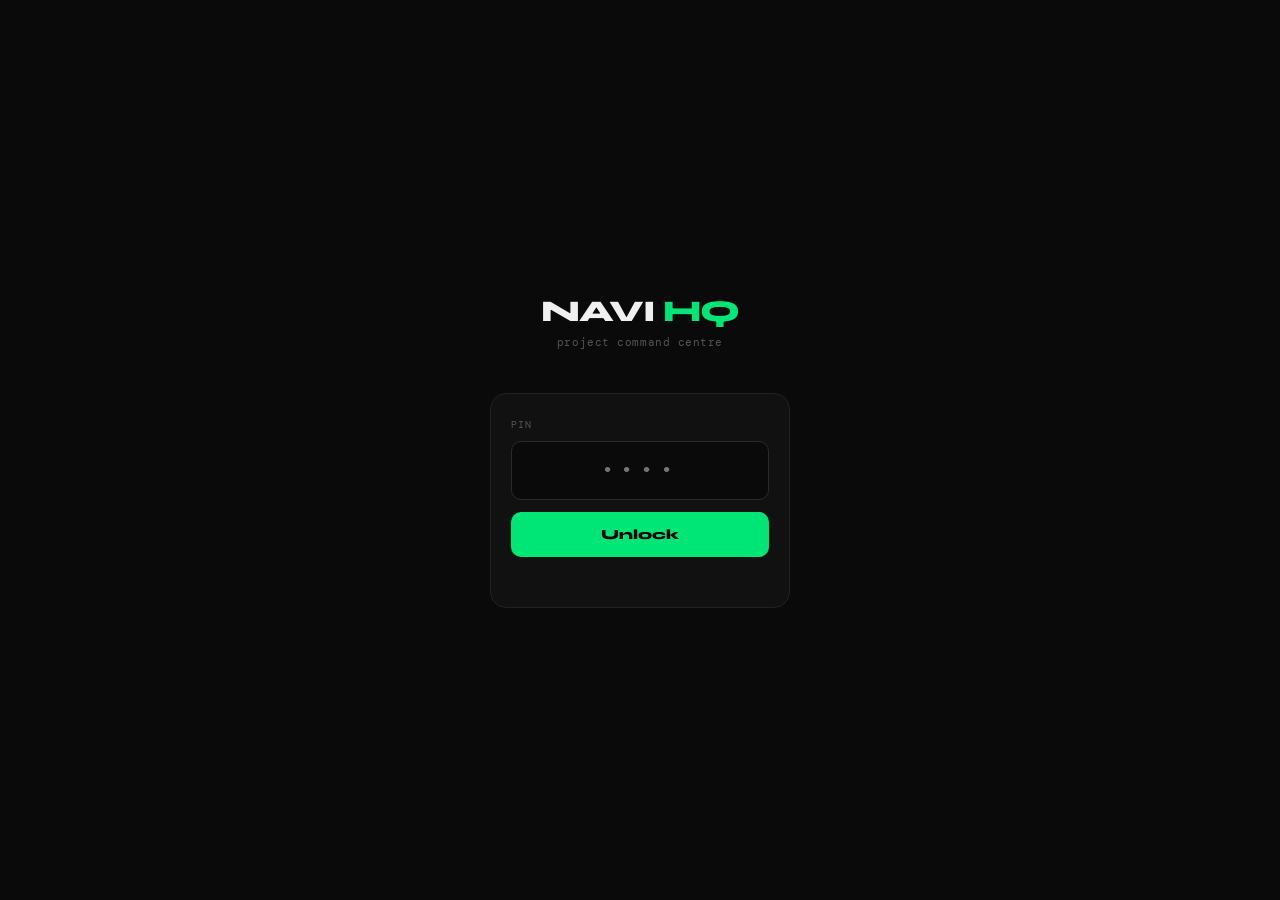
<file: index.html>
<!DOCTYPE html>
<html lang="en">
<head>
<meta charset="UTF-8">
<meta name="viewport" content="width=device-width, initial-scale=1.0">
<title>Navi HQ</title>
<link rel="manifest" href="data:application/json,{&quot;name&quot;:&quot;Navi HQ&quot;,&quot;short_name&quot;:&quot;NaviHQ&quot;,&quot;start_url&quot;:&quot;.&quot;,&quot;display&quot;:&quot;standalone&quot;,&quot;background_color&quot;:&quot;%230a0a0a&quot;,&quot;theme_color&quot;:&quot;%2300e676&quot;}">
<meta name="apple-mobile-web-app-capable" content="yes">
<meta name="apple-mobile-web-app-status-bar-style" content="black-translucent">
<meta name="theme-color" content="#0a0a0a">
<link rel="icon" href="data:image/svg+xml,<svg xmlns='http://www.w3.org/2000/svg' viewBox='0 0 32 32'><rect fill='%230a0a0a' width='32' height='32' rx='6'/><text x='4' y='23' font-size='18' font-weight='900' fill='%2300e676'>N</text></svg>">
<style>
@import url('https://fonts.googleapis.com/css2?family=DM+Mono:wght@400;500&family=Syne:wght@400;600;800&display=swap');
*{box-sizing:border-box;margin:0;padding:0}
body{font-family:'Syne',sans-serif;background:#0a0a0a;color:#f0f0f0;min-height:100vh;padding-bottom:40px;-webkit-tap-highlight-color:transparent}
#lock{position:fixed;inset:0;background:#0a0a0a;display:flex;flex-direction:column;align-items:center;justify-content:center;z-index:99;padding:32px 24px}
.l-logo{font-size:30px;font-weight:800;letter-spacing:-1px;margin-bottom:6px}
.l-logo span{color:#00e676}
.l-sub{font-family:'DM Mono',monospace;font-size:11px;color:#555;margin-bottom:44px;letter-spacing:.05em}
.l-box{width:100%;max-width:300px;background:#111;border:1px solid #222;border-radius:16px;padding:24px 20px}
.l-label{font-family:'DM Mono',monospace;font-size:10px;color:#555;text-transform:uppercase;letter-spacing:.1em;margin-bottom:10px}
#pin{width:100%;background:#0a0a0a;border:1px solid #2a2a2a;border-radius:10px;padding:14px 16px;color:#f0f0f0;font-family:'DM Mono',monospace;font-size:22px;letter-spacing:.3em;outline:none;margin-bottom:12px;transition:border-color .2s;text-align:center}
#pin:focus{border-color:#00e676}
#unlock{width:100%;background:#00e676;border:none;border-radius:10px;padding:14px;color:#000;font-family:'Syne',sans-serif;font-size:14px;font-weight:800;cursor:pointer}
#unlock:active{opacity:.8}
#err{font-family:'DM Mono',monospace;font-size:11px;color:#ff4d4d;text-align:center;margin-top:10px;min-height:16px}
#app{display:none}
header{padding:26px 20px 18px;border-bottom:1px solid #1a1a1a;display:flex;align-items:center;justify-content:space-between}
.logo{font-size:20px;font-weight:800;letter-spacing:-.5px}
.logo span{color:#00e676}
.htime{font-family:'DM Mono',monospace;font-size:10px;color:#444;text-align:right;line-height:1.7;cursor:pointer}
/* Laptop status */
.laptop-bar{display:flex;align-items:center;gap:8px;padding:8px 20px;background:#0e0e0e;border-bottom:1px solid #1a1a1a;font-family:'DM Mono',monospace;font-size:10px}
.laptop-dot{width:6px;height:6px;border-radius:50%;background:#ff4d4d}
.laptop-dot.on{background:#00e676;box-shadow:0 0 4px #00e676;animation:pulse 2s ease-in-out infinite}
@keyframes pulse{0%,100%{box-shadow:0 0 4px #00e676}50%{box-shadow:0 0 12px #00e676,0 0 20px rgba(0,230,118,.3)}}
.laptop-status{color:#444}
.laptop-status.on{color:#00e676}
/* Stats */
.stats{display:grid;grid-template-columns:1fr 1fr 1fr 1fr;gap:1px;background:#1a1a1a;border-bottom:1px solid #1a1a1a}
.stat{background:#0e0e0e;padding:14px 0;text-align:center}
.stat-n{font-size:24px;font-weight:800;line-height:1}
.stat-l{font-family:'DM Mono',monospace;font-size:9px;color:#444;text-transform:uppercase;letter-spacing:.06em;margin-top:3px}
/* Sections */
.sh{padding:18px 20px 8px;font-family:'DM Mono',monospace;font-size:10px;color:#444;text-transform:uppercase;letter-spacing:.1em;display:flex;align-items:center;gap:8px}
.sh::after{content:'';flex:1;height:1px;background:#1a1a1a}
.sh .sh-count{background:#1a1a1a;padding:1px 6px;border-radius:8px;font-size:9px}
/* Project cards */
.list{padding:0 12px;display:flex;flex-direction:column;gap:7px}
.card{background:#111;border:1px solid #1e1e1e;border-radius:12px;padding:14px 16px;display:flex;align-items:center;gap:13px;text-decoration:none;color:#f0f0f0;position:relative;overflow:hidden;transition:border-color .2s}
.card::before{content:'';position:absolute;left:0;top:0;bottom:0;width:3px;border-radius:3px 0 0 3px;background:#2a2a2a;transition:background .3s}
.card.online::before{background:#00e676}
.card.offline::before{background:#ff4d4d}
.card.checking::before{background:#ffb300}
.card.proto::before{background:#4d9fff}
.card:active{background:#161616}
.dot{width:8px;height:8px;border-radius:50%;flex-shrink:0;background:#2a2a2a;transition:background .3s}
.card.online .dot{background:#00e676;box-shadow:0 0 5px #00e676}
.card.offline .dot{background:#ff4d4d;box-shadow:0 0 5px #ff4d4d}
.card.checking .dot{background:#ffb300;animation:blink 1s infinite}
.card.proto .dot{background:#4d9fff}
@keyframes blink{0%,100%{opacity:1}50%{opacity:.2}}
.cinfo{flex:1;min-width:0}
.cname{font-size:15px;font-weight:600;letter-spacing:-.2px;margin-bottom:2px;white-space:nowrap;overflow:hidden;text-overflow:ellipsis}
.curl{font-family:'DM Mono',monospace;font-size:10px;color:#444}
.ctags{display:flex;gap:4px;margin-top:5px;flex-wrap:wrap}
.tag{font-family:'DM Mono',monospace;font-size:9px;color:#333;background:#161616;border:1px solid #222;padding:1px 6px;border-radius:4px}
.tag.hot{color:#ffb300;border-color:#3a2e00;background:rgba(255,179,0,.04)}
.cmeta{text-align:right;flex-shrink:0}
.cstatus{font-family:'DM Mono',monospace;font-size:10px;font-weight:500;padding:3px 8px;border-radius:20px;display:inline-block;margin-bottom:3px}
.online .cstatus{background:rgba(0,230,118,.08);color:#00e676}
.offline .cstatus{background:rgba(255,77,77,.08);color:#ff4d4d}
.checking .cstatus{background:rgba(255,179,0,.08);color:#ffb300}
.proto .cstatus{background:rgba(77,159,255,.08);color:#4d9fff}
.ctime{font-family:'DM Mono',monospace;font-size:9px;color:#333}
/* Buttons */
.btn-r{display:block;margin:16px 12px 0;width:calc(100% - 24px);background:transparent;border:1px solid #222;border-radius:10px;padding:13px;color:#f0f0f0;font-family:'Syne',sans-serif;font-size:13px;font-weight:600;cursor:pointer}
.btn-r:active{border-color:#00e676;color:#00e676}
/* Links */
.links{padding:0 12px;display:flex;flex-direction:column;gap:6px}
.lnk{background:#111;border:1px solid #1e1e1e;border-radius:10px;padding:12px 16px;display:flex;align-items:center;justify-content:space-between;text-decoration:none;color:#f0f0f0;font-size:13px;font-weight:600}
.lnk:active{border-color:#00e676}
.lnk-sub{font-family:'DM Mono',monospace;font-size:9px;color:#444;font-weight:400;margin-top:1px}
.lnk-arr{font-family:'DM Mono',monospace;font-size:13px;color:#333}
/* Remote Control */
.rc-grid{padding:0 12px;display:grid;grid-template-columns:1fr 1fr 1fr;gap:6px}
.rc-btn{background:#111;border:1px solid #1e1e1e;border-radius:10px;padding:12px 8px;text-align:center;cursor:pointer;font-family:'DM Mono',monospace;font-size:9px;color:#888;line-height:1.3}
.rc-btn:active{border-color:#00e676;color:#00e676}
.rc-ico{font-size:20px;margin-bottom:4px}
/* Command Centre */
.cmd-box{margin:0 12px;background:#111;border:1px solid #1e1e1e;border-radius:12px;padding:16px;display:flex;flex-direction:column;gap:10px}
.cmd-input{width:100%;background:#0a0a0a;border:1px solid #2a2a2a;border-radius:10px;padding:12px 14px;color:#f0f0f0;font-family:'DM Mono',monospace;font-size:13px;outline:none;resize:none;min-height:44px}
.cmd-input:focus{border-color:#00e676}
.cmd-input::placeholder{color:#333}
.cmd-row{display:flex;gap:6px}
.cmd-send{background:#00e676;border:none;border-radius:8px;padding:11px 16px;color:#000;font-family:'Syne',sans-serif;font-size:13px;font-weight:800;cursor:pointer;white-space:nowrap}
.cmd-send:active{opacity:.8}
.cmd-send:disabled{opacity:.4;cursor:not-allowed}
.cmd-sel{flex:1;background:#0a0a0a;border:1px solid #2a2a2a;border-radius:8px;padding:11px;color:#f0f0f0;font-family:'DM Mono',monospace;font-size:11px;outline:none}
.cmd-voice{background:#161616;border:1px solid #222;border-radius:8px;padding:11px 14px;cursor:pointer;font-size:16px;color:#888}
.cmd-voice:active,.cmd-voice.recording{border-color:#ff4d4d;color:#ff4d4d;background:rgba(255,77,77,.05)}
.qk-grid{display:grid;grid-template-columns:1fr 1fr;gap:6px}
.qk-btn{background:#161616;border:1px solid #222;border-radius:8px;padding:10px 8px;color:#f0f0f0;font-family:'DM Mono',monospace;font-size:10px;cursor:pointer;text-align:left;line-height:1.3}
.qk-btn:active{border-color:#00e676;color:#00e676}
.qk-ico{font-size:14px;margin-bottom:3px}
/* Command log */
.cmd-log{background:#0a0a0a;border:1px solid #1a1a1a;border-radius:8px;padding:10px 12px;font-family:'DM Mono',monospace;font-size:10px;color:#444;max-height:200px;overflow-y:auto;display:none}
.cmd-log.active{display:block}
.cmd-log .entry{padding:4px 0;border-bottom:1px solid #111}
.cmd-log .entry:last-child{border:none}
.cmd-log .sent{color:#00e676}
.cmd-log .fail{color:#ff4d4d}
.cmd-log .pending{color:#ffb300}
/* Result panel */
.result-panel{margin:8px 12px 0;background:#0a0a0a;border:1px solid #1e1e1e;border-radius:10px;padding:14px;display:none;font-family:'DM Mono',monospace;font-size:11px;color:#ccc;line-height:1.6;max-height:400px;overflow-y:auto;white-space:pre-wrap;word-break:break-word}
.result-panel.active{display:block}
.result-panel .rp-head{color:#00e676;font-weight:500;margin-bottom:8px;font-size:10px;text-transform:uppercase;letter-spacing:.05em;display:flex;align-items:center;justify-content:space-between}
.result-panel .rp-time{color:#444;font-size:9px;font-weight:400;text-transform:none;letter-spacing:0}
.result-panel .rp-spinner{display:inline-block;width:10px;height:10px;border:2px solid #333;border-top-color:#ffb300;border-radius:50%;animation:spin .8s linear infinite;margin-left:8px}
@keyframes spin{to{transform:rotate(360deg)}}
/* Saved commands */
.saved-grid{padding:0 12px;display:flex;flex-wrap:wrap;gap:6px}
.saved-chip{background:#161616;border:1px solid #222;border-radius:20px;padding:6px 12px;font-family:'DM Mono',monospace;font-size:10px;color:#888;cursor:pointer;white-space:nowrap}
.saved-chip:active{border-color:#00e676;color:#00e676}
.saved-chip .del{margin-left:6px;color:#333;font-size:12px}
/* Footer */
.btn-lk{display:block;margin:14px 12px 0;width:calc(100% - 24px);background:transparent;border:1px solid #1e1e1e;border-radius:10px;padding:11px;color:#333;font-family:'DM Mono',monospace;font-size:11px;cursor:pointer;letter-spacing:.05em}
.btn-lk:active{border-color:#ff4d4d;color:#ff4d4d}
.ticker{font-family:'DM Mono',monospace;font-size:10px;color:#333;padding:10px 20px;border-top:1px solid #1a1a1a;margin-top:28px;text-align:center}
/* Notification toast */
.toast{position:fixed;top:20px;left:50%;transform:translateX(-50%);background:#111;border:1px solid #00e676;border-radius:10px;padding:10px 16px;font-family:'DM Mono',monospace;font-size:11px;color:#00e676;z-index:100;display:none;animation:slideDown .3s ease}
.toast.err{border-color:#ff4d4d;color:#ff4d4d}
@keyframes slideDown{from{opacity:0;transform:translateX(-50%) translateY(-10px)}to{opacity:1;transform:translateX(-50%) translateY(0)}}
</style>
</head>
<body>
<div class="toast" id="toast"></div>
<div id="lock">
  <div class="l-logo">NAVI <span>HQ</span></div>
  <div class="l-sub">project command centre</div>
  <div class="l-box">
    <div class="l-label">PIN</div>
    <input id="pin" type="password" maxlength="6" placeholder="••••" inputmode="numeric" autocomplete="off"/>
    <button id="unlock" onclick="tryUnlock()">Unlock</button>
    <div id="err"></div>
  </div>
</div>
<div id="app">
  <header>
    <div class="logo">NAVI <span>HQ</span></div>
    <div class="htime" onclick="checkAll()"><div id="clock">--:--:--</div><div>tap to refresh</div></div>
  </header>
  <div class="laptop-bar">
    <div class="laptop-dot" id="lp-dot"></div>
    <div class="laptop-status" id="lp-status">Laptop: checking...</div>
  </div>
  <div class="stats">
    <div class="stat"><div class="stat-n" id="n-live" style="color:#00e676">—</div><div class="stat-l">Live</div></div>
    <div class="stat"><div class="stat-n" id="n-proto" style="color:#4d9fff">—</div><div class="stat-l">Building</div></div>
    <div class="stat"><div class="stat-n" id="n-issue" style="color:#ff4d4d">—</div><div class="stat-l">Issues</div></div>
    <div class="stat"><div class="stat-n" id="n-cmds" style="color:#ffb300">—</div><div class="stat-l">Commands</div></div>
  </div>

  <div class="sh">Projects <span class="sh-count" id="p-count">0</span></div>
  <div class="list" id="list"></div>
  <button class="btn-r" onclick="checkAll()">&#8635; Check all projects</button>

  <div class="sh" style="margin-top:16px">Remote Control</div>
  <div class="rc-grid">
    <div class="rc-btn" onclick="sendCmd('new claude chat')"><div class="rc-ico">&#129302;</div>New Claude</div>
    <div class="rc-btn" onclick="sendCmd('open chrome')"><div class="rc-ico">&#127760;</div>Chrome</div>
    <div class="rc-btn" onclick="sendCmd('open warp')"><div class="rc-ico">&#9000;</div>Warp</div>
    <div class="rc-btn" onclick="sendCmd('open vscode')"><div class="rc-ico">&#128187;</div>VS Code</div>
    <div class="rc-btn" onclick="sendCmd('open finder')"><div class="rc-ico">&#128193;</div>Finder</div>
    <div class="rc-btn" onclick="sendCmd('screenshot')"><div class="rc-ico">&#128247;</div>Screenshot</div>
    <div class="rc-btn" onclick="sendCmd('open safari')"><div class="rc-ico">&#129517;</div>Safari</div>
    <div class="rc-btn" onclick="sendCmd('lock')"><div class="rc-ico">&#128274;</div>Lock Mac</div>
    <div class="rc-btn" onclick="sendCmd('open https://claude.ai/code')"><div class="rc-ico">&#9889;</div>Claude Web</div>
    <div class="rc-btn" onclick="sendCmd('close warp')"><div class="rc-ico">&#10060;</div>Close Tab</div>
    <div class="rc-btn" onclick="sendCmd('exit claude')"><div class="rc-ico">&#9724;</div>Exit Claude</div>
  </div>
  <div class="sh" style="margin-top:12px">Type into Claude <span class="sh-count">live</span></div>
  <div style="padding:0 12px">
    <div class="cmd-box" style="margin:0">
      <div style="font-family:'DM Mono',monospace;font-size:9px;color:#444;margin-bottom:4px">Types directly into the open Claude chat in Warp</div>
      <div class="cmd-row">
        <select class="cmd-sel" id="type-project">
          <option value="">No project</option>
          <option value="complyfleet">ComplyFleet</option>
          <option value="desimind">DesiMind</option>
          <option value="sivohome">SIVO Home</option>
          <option value="xeagle-booking">XEagle Booking</option>
          <option value="uk-theory-test">UK Theory Test</option>
          <option value="LoadLink">LoadLink</option>
          <option value="eagle-academy-platform">Eagle Academy</option>
          <option value="sivo-app">SIVO App</option>
          <option value="dispatch-course">Dispatch Course</option>
          <option value="letifi">Letifi</option>
          <option value="garagealert">GarageAlert</option>
          <option value="accuportal-backend">AccuPortal</option>
          <option value="uk-cartheory-classroom">Car Theory Classroom</option>
        </select>
      </div>
      <div class="cmd-row">
        <textarea class="cmd-input" id="type-text" placeholder="Type message for Claude chat..." rows="2"></textarea>
      </div>
      <button class="cmd-send" style="width:100%" onclick="typeToWarp()">Type into Warp</button>
    </div>
  </div>

  <div class="sh" style="margin-top:16px">Quick Commands</div>
  <div class="saved-grid" id="saved-grid"></div>

  <div class="sh" style="margin-top:16px">Command Centre</div>
  <div class="cmd-box">
    <div class="qk-grid">
      <button class="qk-btn" onclick="sendCmd('Check all project health and report status')"><div class="qk-ico">&#9889;</div>Health Check</button>
      <button class="qk-btn" onclick="sendCmd('Run git status on all projects and report changes')"><div class="qk-ico">&#128269;</div>Git Status</button>
      <button class="qk-btn" onclick="sendCmd('List any build errors or failing tests across projects')"><div class="qk-ico">&#128295;</div>Check Errors</button>
      <button class="qk-btn" onclick="sendCmd('Show deployment status for all Vercel and GitHub Pages projects')"><div class="qk-ico">&#128640;</div>Deploy Status</button>
    </div>
    <div class="cmd-row">
      <textarea class="cmd-input" id="cmd-text" placeholder="Type a command or tap mic..." rows="2"></textarea>
      <button class="cmd-voice" id="cmd-mic" onclick="toggleVoice()" title="Voice command">&#127908;</button>
    </div>
    <div class="cmd-row">
      <select class="cmd-sel" id="cmd-project">
        <option value="general">All Projects</option>
        <option value="complyfleet">ComplyFleet</option>
        <option value="desimind">DesiMind</option>
        <option value="sivohome">SIVO Home</option>
        <option value="xeagle-booking">XEagle Booking</option>
        <option value="uk-theory-test">UK Theory Test</option>
        <option value="LoadLink">LoadLink</option>
        <option value="eagle-academy-platform">Eagle Academy</option>
        <option value="sivo-app">SIVO App</option>
        <option value="dispatch-course">Dispatch Course</option>
        <option value="letifi">Letifi</option>
        <option value="garagealert">GarageAlert</option>
        <option value="accuportal-backend">AccuPortal</option>
        <option value="uk-cartheory-classroom">Car Theory Classroom</option>
      </select>
      <button class="cmd-send" onclick="sendCustomCmd()">Send</button>
      <button class="cmd-send" style="background:#161616;color:#888;border:1px solid #222" onclick="saveCurrentCmd()">Save</button>
    </div>
    <div class="cmd-log" id="cmd-log"></div>
  </div>
  <div class="result-panel" id="result-panel"><div class="rp-head"><span>Latest Result <span class="rp-spinner" id="rp-spinner" style="display:none"></span></span><span class="rp-time" id="rp-time"></span></div><div id="result-body"></div></div>

  <div class="sh" style="margin-top:16px">Tools</div>
  <div class="links">
    <a class="lnk" href="https://claude.ai/code" target="_blank"><div><div>Claude Code</div><div class="lnk-sub">AI coding · free with Max plan</div></div><span class="lnk-arr">&#8599;</span></a>
    <a class="lnk" href="https://vercel.com/dashboard" target="_blank"><div><div>Vercel</div><div class="lnk-sub">deployments · logs</div></div><span class="lnk-arr">&#8599;</span></a>
    <a class="lnk" href="https://supabase.com/dashboard" target="_blank"><div><div>Supabase</div><div class="lnk-sub">databases · auth</div></div><span class="lnk-arr">&#8599;</span></a>
    <a class="lnk" href="https://github.com/baaz-smaeday" target="_blank"><div><div>GitHub</div><div class="lnk-sub">repos · commits</div></div><span class="lnk-arr">&#8599;</span></a>
    <a class="lnk" href="https://app.canva.com" target="_blank"><div><div>Canva</div><div class="lnk-sub">design assets</div></div><span class="lnk-arr">&#8599;</span></a>
    <a class="lnk" href="https://dashboard.stripe.com" target="_blank"><div><div>Stripe</div><div class="lnk-sub">payments · revenue</div></div><span class="lnk-arr">&#8599;</span></a>
  </div>
  <button class="btn-lk" onclick="doLock()">&#9099; Lock</button>
  <div class="ticker" id="ticker">Initialising...</div>
</div>
<script>
const PIN_HASH='b1ac3a14adbfd6d9c4c4641a18c04de2b5370726980041058edfa926a49a9fb5',SK='nhq_ok';
const SHARED_SECRET='navi_2024_xk9m';
async function hashPin(pin){const enc=new TextEncoder().encode(pin);const hash=await crypto.subtle.digest('SHA-256',enc);return Array.from(new Uint8Array(hash)).map(b=>b.toString(16).padStart(2,'0')).join('');}
/* === Rate Limiting === */
const cmdTimestamps=[];
function checkRateLimit(){const now=Date.now();while(cmdTimestamps.length&&cmdTimestamps[0]<now-60000)cmdTimestamps.shift();if(cmdTimestamps.length>=10)return false;cmdTimestamps.push(now);return true;}
const P=[
  {name:'ComplyFleet',       url:'https://complyfleet.co.uk',                     repo:'complyfleet',                  label:'complyfleet.co.uk',   tags:['Next.js','Supabase'],hot:'Add Stripe',   type:'live'},
  {name:'DesiMind',          url:'https://desimind.co.uk',                        repo:'desimind',                     label:'desimind.co.uk',      tags:['Next.js','Supabase'],hot:'Shopify token',type:'live'},
  {name:'SIVO Home',         url:'https://sivohome.com',                          repo:'sivohome',                     label:'sivohome.com',        tags:['Next.js'],           hot:null,           type:'live'},
  {name:'UK Theory Test',    url:'https://baaz-smaeday.github.io/uk-theory-test', repo:'eagle-uk-theory-test-platform',label:'GitHub Pages',        tags:['HTML/JS'],           hot:null,           type:'live'},
  {name:'Navi HQ',           url:'https://baaz-smaeday.github.io/navi-hq/',      repo:'navi-hq',                      label:'GitHub Pages',        tags:['Dashboard'],         hot:null,           type:'live'},
  {name:'XEagle Booking',    url:null, repo:'xeagle-booking',             label:'Courier platform',     tags:['Next.js','Supabase'],hot:null,           type:'proto'},
  {name:'LoadLink',          url:null, repo:'LoadLink',                   label:'In development',       tags:['React Native'],      hot:null,           type:'proto'},
  {name:'Eagle Academy',     url:null, repo:'eagle-academy-platform',     label:'In development',       tags:['React/JS'],          hot:'Deploy needed',type:'proto'},
  {name:'SIVO App',          url:null, repo:'sivo-app',                   label:'In development',       tags:['App'],               hot:null,           type:'proto'},
  {name:'Dispatch Course',   url:null, repo:'dispatch-course',            label:'In development',       tags:['Course'],            hot:null,           type:'proto'},
  {name:'Car Theory Class',  url:null, repo:'uk-cartheory-classroom',     label:'Training platform',    tags:['HTML/JS'],           hot:null,           type:'proto'},
  {name:'Letifi',            url:null, repo:'letifi',                     label:'In development',       tags:['App'],               hot:null,           type:'proto'},
  {name:'GarageAlert',       url:null, repo:'garagealert',                label:'In development',       tags:['App'],               hot:null,           type:'proto'},
  {name:'AccuPortal',        url:null, repo:'accuportal-backend',         label:'Backend API',          tags:['Backend'],           hot:null,           type:'proto'},
];

/* === Supabase Config === */
const SB_URL='https://nibemnomfzflvpnlfgbh.supabase.co';
const SB_KEY='eyJhbGciOiJIUzI1NiIsInR5cCI6IkpXVCJ9.eyJpc3MiOiJzdXBhYmFzZSIsInJlZiI6Im5pYmVtbm9tZnpmbHZwbmxmZ2JoIiwicm9sZSI6ImFub24iLCJpYXQiOjE3NzQyOTMzNzYsImV4cCI6MjA4OTg2OTM3Nn0.0gQPv67Bh5Fh1PocqENfPCm-dWQDe41886VfLUgQhuM';
const SB_HDR={'Content-Type':'application/json','apikey':SB_KEY,'Authorization':'Bearer '+SB_KEY};
let prevOffline=new Set(),pollTimer=null;

/* === Toast notifications === */
function toast(msg,isErr){
  const t=document.getElementById('toast');
  t.textContent=msg;t.className='toast'+(isErr?' err':'');t.style.display='block';
  setTimeout(()=>{t.style.display='none'},3000);
}

/* === Auth === */
async function tryUnlock(){
  const h=await hashPin(document.getElementById('pin').value);
  if(h===PIN_HASH){
    sessionStorage.setItem(SK,'1');
    document.getElementById('lock').style.display='none';
    document.getElementById('app').style.display='block';
    init();
  }else{
    document.getElementById('err').textContent='Wrong PIN';
    document.getElementById('pin').value='';
    if(navigator.vibrate)navigator.vibrate(200);
    setTimeout(()=>document.getElementById('err').textContent='',2000);
  }
}
function doLock(){
  sessionStorage.removeItem(SK);
  document.getElementById('lock').style.display='flex';
  document.getElementById('app').style.display='none';
  document.getElementById('pin').value='';
}
document.getElementById('pin').addEventListener('keydown',e=>{if(e.key==='Enter')tryUnlock()});

/* === Render projects === */
function render(){
  const list=document.getElementById('list');
  list.innerHTML='';
  document.getElementById('p-count').textContent=P.length;
  P.forEach((p,i)=>{
    const el=document.createElement('a');
    el.href=p.url||('https://github.com/Baaz-Smaeday/'+p.repo);el.target='_blank';
    el.className='card '+(p.type==='proto'?'proto':'checking');
    el.id='c'+i;
    el.innerHTML=`<div class="dot"></div><div class="cinfo"><div class="cname">${p.name}</div><div class="curl">${p.label}</div><div class="ctags">${p.tags.map(t=>`<span class="tag">${t}</span>`).join('')}${p.hot?`<span class="tag hot">${p.hot}</span>`:''}</div></div><div class="cmeta"><div class="cstatus" id="s${i}">${p.type==='proto'?'building':'checking'}</div><div class="ctime" id="t${i}">${p.type==='proto'?'local only':'...'}</div></div>`;
    list.appendChild(el);
  });
}

/* === Health checks === */
async function ping(i){
  const p=P[i];if(!p.url)return;
  const card=document.getElementById('c'+i),s=document.getElementById('s'+i),t=document.getElementById('t'+i);
  card.className='card checking';s.textContent='checking';
  const t0=Date.now();
  try{
    await fetch(p.url,{method:'HEAD',mode:'no-cors',cache:'no-store'});
    card.className='card online';s.textContent='online';t.textContent=(Date.now()-t0)+'ms';
    if(prevOffline.has(p.name)){prevOffline.delete(p.name);toast(p.name+' is back online!');}
  }catch{
    card.className='card offline';s.textContent='offline';t.textContent='no response';
    if(!prevOffline.has(p.name)){prevOffline.add(p.name);toast(p.name+' went OFFLINE!',true);if(navigator.vibrate)navigator.vibrate([200,100,200]);}
  }
}
async function checkAll(){
  document.getElementById('ticker').textContent='Checking...';
  const live=P.map((p,i)=>({p,i})).filter(x=>x.p.url);
  await Promise.all(live.map(x=>ping(x.i)));
  const on=document.querySelectorAll('.card.online').length;
  const pr=document.querySelectorAll('.card.proto').length;
  const off=document.querySelectorAll('.card.offline').length;
  document.getElementById('n-live').textContent=on;
  document.getElementById('n-proto').textContent=pr;
  document.getElementById('n-issue').textContent=off;
  const now=new Date();
  document.getElementById('clock').textContent=now.toLocaleTimeString('en-GB');
  document.getElementById('ticker').textContent=`${on}/${live.length} responding · ${now.toLocaleDateString('en-GB')}`;
}

/* === Laptop connection check === */
async function checkLaptop(){
  try{
    const r=await fetch(SB_URL+'/rest/v1/commands?order=created_at.desc&limit=1&status=eq.done',{headers:SB_HDR});
    const d=await r.json();
    const dot=document.getElementById('lp-dot'),st=document.getElementById('lp-status');
    if(d.length>0&&d[0].completed_at){
      const ago=Math.round((Date.now()-new Date(d[0].completed_at))/60000);
      if(ago<5){dot.classList.add('on');st.classList.add('on');st.textContent='Laptop: connected ('+ago+'m ago)';}
      else{dot.classList.remove('on');st.classList.remove('on');st.textContent='Laptop: last seen '+ago+'m ago';}
    }else{dot.classList.remove('on');st.classList.remove('on');st.textContent='Laptop: no recent activity';}
  }catch(e){document.getElementById('lp-status').textContent='Laptop: offline';}
}

/* === Command Centre === */
function cmdLog(msg,cls){
  const log=document.getElementById('cmd-log');
  log.classList.add('active');
  const d=document.createElement('div');d.className='entry '+(cls||'');
  d.innerHTML=`<span style="color:#333">${new Date().toLocaleTimeString('en-GB')}</span> ${msg}`;
  log.prepend(d);
  if(log.children.length>20)log.removeChild(log.lastChild);
}
async function sendCmd(cmd,project){
  if(!checkRateLimit()){toast('Rate limit: max 10 commands/min',true);return;}
  const proj=project||'general';
  cmdLog(`Sending: "${cmd.slice(0,50)}"`,`pending`);
  try{
    const r=await fetch(SB_URL+'/rest/v1/commands',{method:'POST',headers:{...SB_HDR,'Prefer':'return=representation'},body:JSON.stringify({command:cmd,project:proj,secret:SHARED_SECRET})});
    if(r.ok){toast('Command sent!');cmdLog('Sent to laptop','sent');startPolling();}
    else{toast('Failed to send',true);cmdLog('Failed','fail');}
  }catch(e){toast('Network error',true);cmdLog('Network error','fail');}
}
async function sendCustomCmd(){
  const txt=document.getElementById('cmd-text').value.trim();
  if(!txt)return;
  if(!checkRateLimit()){toast('Rate limit: max 10 commands/min',true);return;}
  const proj=document.getElementById('cmd-project').value;
  const cmd=proj!=='general'?`[Project: ${proj}] ${txt}`:txt;
  cmdLog(`Sending: "${cmd.slice(0,50)}${cmd.length>50?'...':''}"`,`pending`);
  try{
    const r=await fetch(SB_URL+'/rest/v1/commands',{method:'POST',headers:{...SB_HDR,'Prefer':'return=representation'},body:JSON.stringify({command:cmd,project:proj,secret:SHARED_SECRET})});
    if(r.ok){toast('Command sent!');cmdLog('Sent to laptop','sent');startPolling();}
    else{toast('Failed',true);cmdLog('Failed','fail');}
  }catch(e){toast('Network error',true);cmdLog('Network error','fail');}
  document.getElementById('cmd-text').value='';
}
let lastResultId='';
function startPolling(){
  if(pollTimer)clearInterval(pollTimer);
  let checks=0;
  showPending();
  pollTimer=setInterval(async()=>{
    checks++;
    try{
      const r=await fetch(SB_URL+'/rest/v1/commands?order=created_at.desc&limit=1',{headers:SB_HDR});
      const d=await r.json();
      if(d.length>0){
        const c=d[0];
        if((c.status==='done'||c.status==='error')&&c.id!==lastResultId){
          lastResultId=c.id;
          cmdLog(`Result: ${(c.result||'Done').slice(0,300)}`,c.status==='done'?'sent':'fail');
          showResult(c.result||'Done',c.completed_at);
          toast('Result received!');
          checkLaptop();
          clearInterval(pollTimer);pollTimer=null;
        }
      }
    }catch(e){console.log('poll error',e);}
    if(checks>150){clearInterval(pollTimer);pollTimer=null;document.getElementById('rp-spinner').style.display='none';toast('Timed out waiting',true);}
  },2000);
}
function showResult(text,timestamp){
  const p=document.getElementById('result-panel'),b=document.getElementById('result-body'),ts=document.getElementById('rp-time'),sp=document.getElementById('rp-spinner');
  b.textContent=text;p.classList.add('active');
  sp.style.display='none';
  ts.textContent=timestamp?new Date(timestamp).toLocaleString('en-GB'):(new Date().toLocaleString('en-GB'));
}
function showPending(){
  const p=document.getElementById('result-panel'),b=document.getElementById('result-body'),sp=document.getElementById('rp-spinner'),ts=document.getElementById('rp-time');
  b.textContent='Waiting for result from laptop...';p.classList.add('active');
  sp.style.display='inline-block';ts.textContent='';
}

/* === Voice Commands === */
let recognition=null,isRecording=false;
function toggleVoice(){
  if(!('webkitSpeechRecognition' in window||'SpeechRecognition' in window)){toast('Voice not supported in this browser',true);return;}
  const mic=document.getElementById('cmd-mic');
  if(isRecording){recognition.stop();mic.classList.remove('recording');isRecording=false;return;}
  recognition=new(window.SpeechRecognition||window.webkitSpeechRecognition)();
  recognition.lang='en-GB';recognition.continuous=false;recognition.interimResults=false;
  recognition.onresult=e=>{
    const text=e.results[0][0].transcript;
    document.getElementById('cmd-text').value=text;
    toast('Heard: "'+text.slice(0,40)+'"');
    mic.classList.remove('recording');isRecording=false;
  };
  recognition.onerror=()=>{mic.classList.remove('recording');isRecording=false;toast('Voice error',true);};
  recognition.onend=()=>{mic.classList.remove('recording');isRecording=false;};
  recognition.start();
  mic.classList.add('recording');isRecording=true;
  toast('Listening...');
}

/* === Saved Commands === */
function getSaved(){return JSON.parse(localStorage.getItem('nhq_saved')||'[]')}
function setSaved(arr){localStorage.setItem('nhq_saved',JSON.stringify(arr))}
function renderSaved(){
  const grid=document.getElementById('saved-grid');
  const saved=getSaved();
  if(!saved.length){grid.innerHTML='<div style="font-family:DM Mono,monospace;font-size:10px;color:#333;padding:4px 0">No saved commands yet. Type one and tap Save.</div>';return;}
  grid.innerHTML=saved.map((s,i)=>`<div class="saved-chip" onclick="sendCmd('${s.replace(/'/g,"\\'")}')"><span>${s.slice(0,30)}${s.length>30?'...':''}</span><span class="del" onclick="event.stopPropagation();delSaved(${i})">&times;</span></div>`).join('');
}
function saveCurrentCmd(){
  const txt=document.getElementById('cmd-text').value.trim();
  if(!txt){toast('Type a command first',true);return;}
  const saved=getSaved();
  if(saved.includes(txt)){toast('Already saved');return;}
  saved.push(txt);setSaved(saved);renderSaved();
  toast('Command saved!');
}
function delSaved(i){const saved=getSaved();saved.splice(i,1);setSaved(saved);renderSaved();}

/* === Command history count === */
async function loadHistory(){
  try{
    const r=await fetch(SB_URL+'/rest/v1/commands?order=created_at.desc&limit=10',{headers:SB_HDR});
    if(!r.ok)return;
    const d=await r.json();
    document.getElementById('n-cmds').textContent=d.length;
    d.slice(0,5).reverse().forEach(c=>{
      const s=c.status==='done'?'sent':c.status==='error'?'fail':'pending';
      cmdLog(`${c.command.slice(0,40)} → ${c.status}`,s);
    });
    if(d.length>0&&d[0].status==='done'&&d[0].result){lastResultId=d[0].id;showResult(d[0].result,d[0].completed_at);}
  }catch(e){}
}

/* === Type into Warp === */
async function typeToWarp(){
  const txt=document.getElementById('type-text').value.trim();
  if(!txt)return;
  const proj=document.getElementById('type-project').value;
  await sendCmd('> '+txt,proj);
  document.getElementById('type-text').value='';
}
document.getElementById('type-text').addEventListener('keydown',e=>{if(e.key==='Enter'&&!e.shiftKey){e.preventDefault();typeToWarp();}});

/* === Keyboard === */
document.getElementById('cmd-text').addEventListener('keydown',e=>{if(e.key==='Enter'&&!e.shiftKey){e.preventDefault();sendCustomCmd();}});

/* === Init === */
function init(){
  render();checkAll();checkLaptop();loadHistory();renderSaved();
  setInterval(checkAll,60000);
  setInterval(checkLaptop,30000);
  setInterval(()=>{document.getElementById('clock').textContent=new Date().toLocaleTimeString('en-GB');},1000);
}
if(sessionStorage.getItem(SK)==='1'){document.getElementById('lock').style.display='none';document.getElementById('app').style.display='block';init();}
</script>
</body>
</html>
</file>
